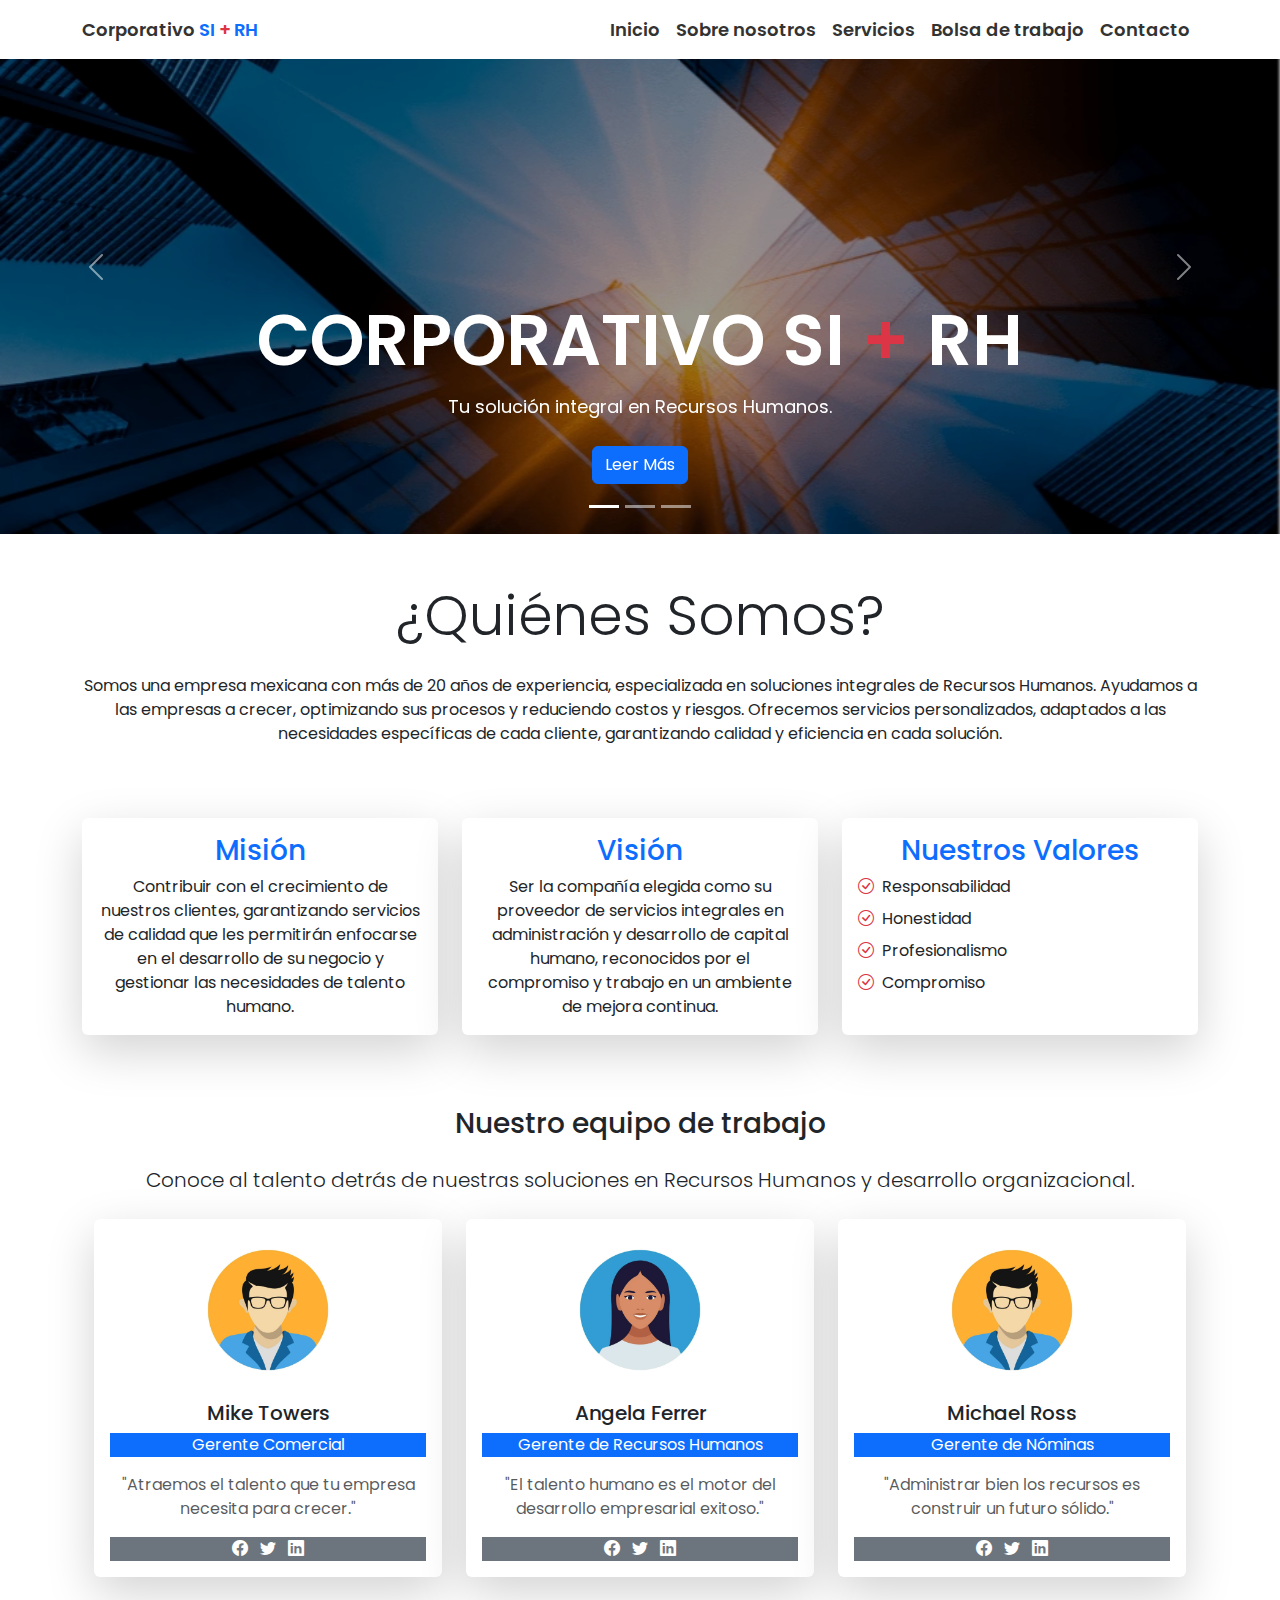
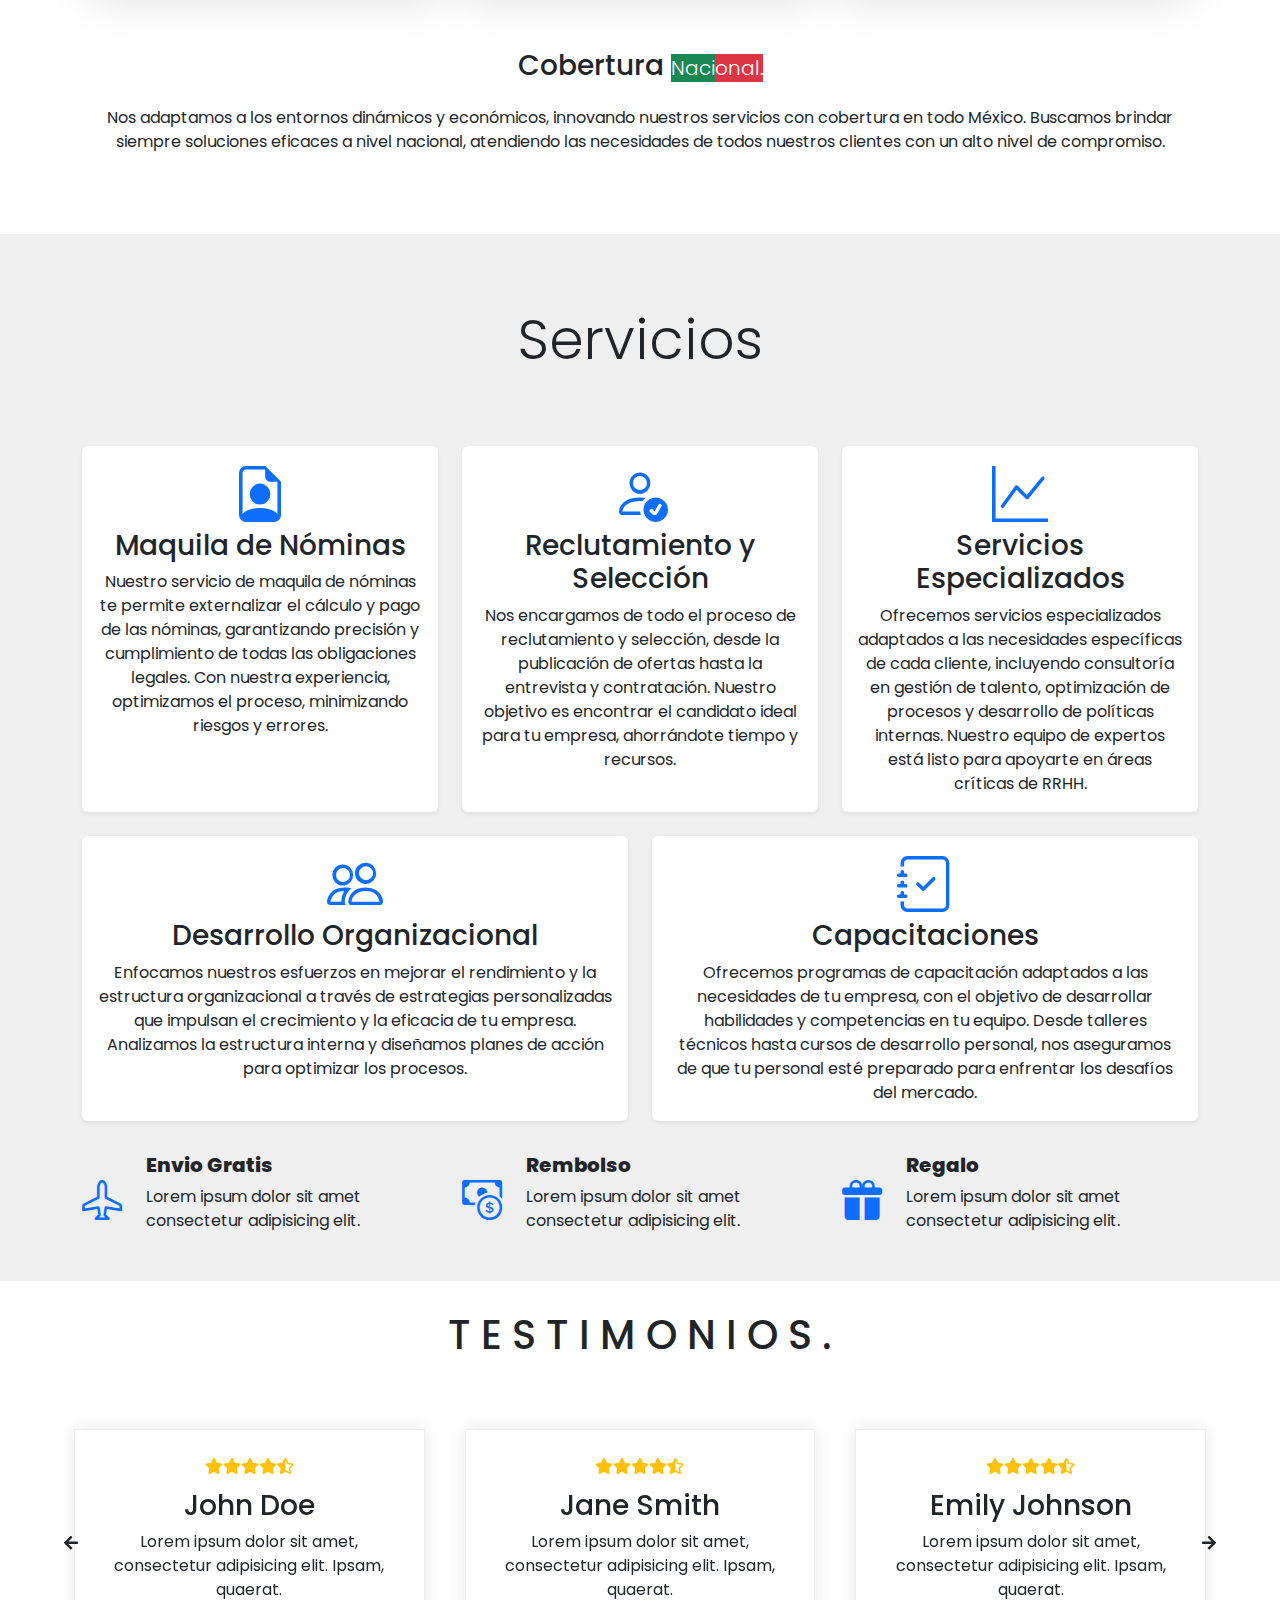
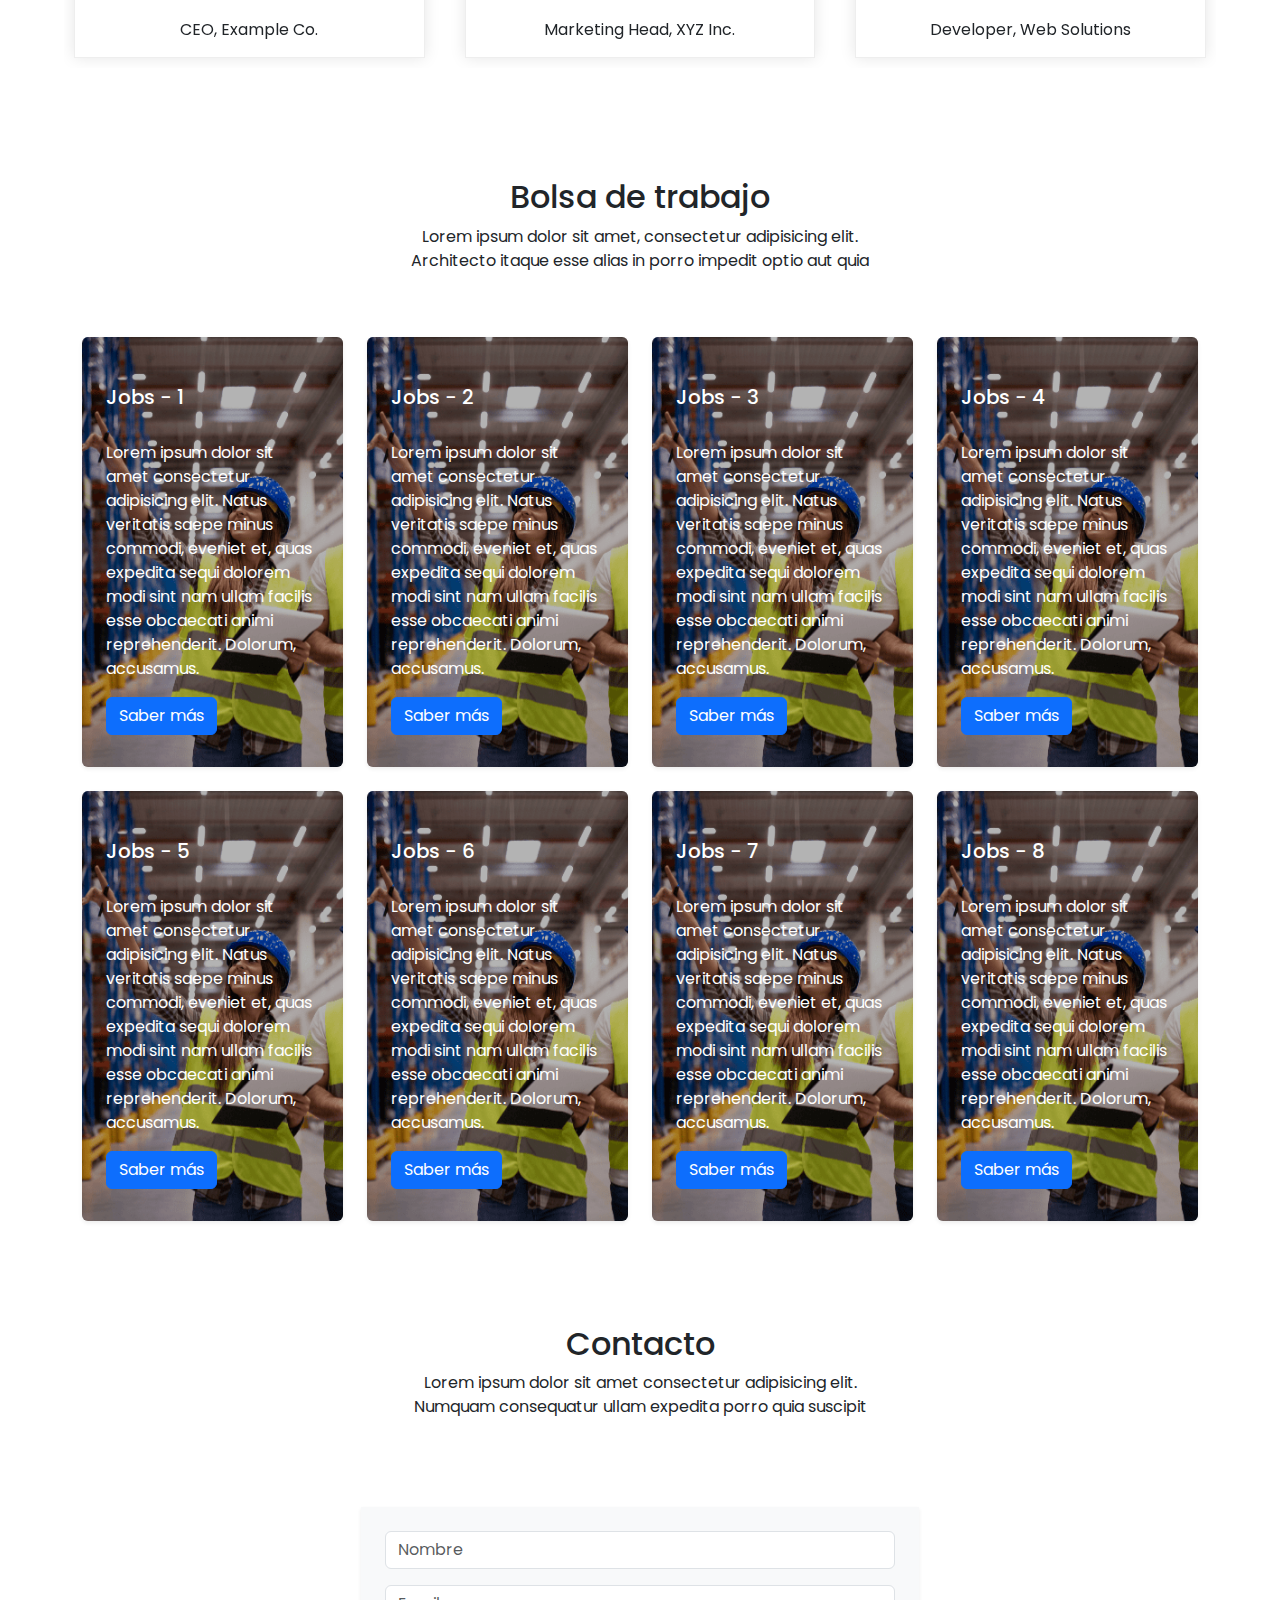
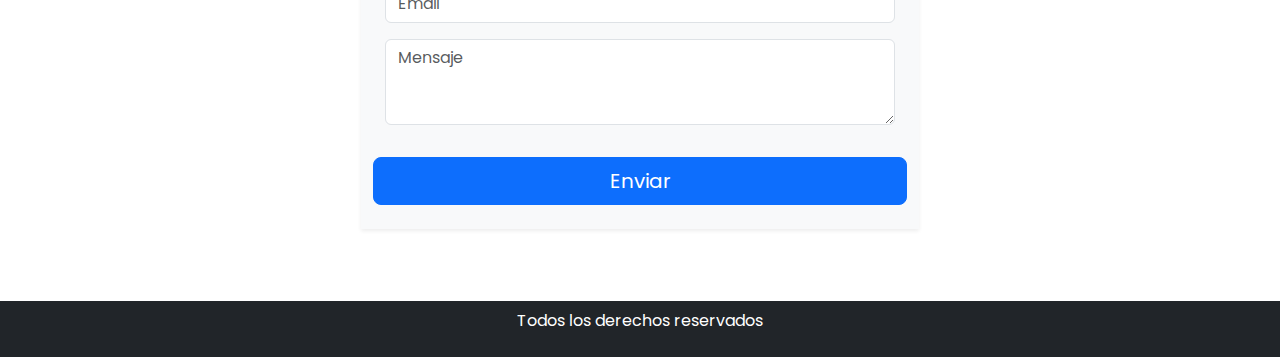
<file: index.html>
<!DOCTYPE html>
<html lang="es">
<head>
    <meta charset="UTF-8">
    <meta name="viewport" content="width=device-width, initial-scale=1.0">
    <meta name="description" content="Corporativo SI + RH, empresa mexicana especializada en soluciones integrales de Recursos Humanos.">
    <meta name="keywords" content="Recursos Humanos, Reclutamiento, Selección de Personal, Maquila de Nóminas, Desarrollo Organizacional, Capacitaciones">
    <meta name="author" content="Corporativo SI + RH">
    <title>Corporativo SI + RH</title>
    <link rel="stylesheet" href="css/styles.css">
    <!-- Owl Carousel CSS -->
    <link rel="stylesheet" href="https://cdnjs.cloudflare.com/ajax/libs/OwlCarousel2/2.3.4/assets/owl.carousel.min.css">
    <link rel="stylesheet" href="https://cdnjs.cloudflare.com/ajax/libs/OwlCarousel2/2.3.4/assets/owl.theme.default.min.css">
    <!-- Font Awesome -->
    <link rel="stylesheet" href="https://cdnjs.cloudflare.com/ajax/libs/font-awesome/5.15.4/css/all.min.css">
    <!-- B O O T S T R A P -->
    <link href="https://cdn.jsdelivr.net/npm/bootstrap@5.3.3/dist/css/bootstrap.min.css" rel="stylesheet" integrity="sha384-QWTKZyjpPEjISv5WaRU9OFeRpok6YctnYmDr5pNlyT2bRjXh0JMhjY6hW+ALEwIH" crossorigin="anonymous">
    <link rel="stylesheet" href="https://cdn.jsdelivr.net/npm/bootstrap-icons@1.11.3/font/bootstrap-icons.min.css">
</head>
<body>
    <nav class="navbar navbar-expand-lg fixed-top">
        <div class="container">
            <a href="#" class="navbar-brand">Corporativo <span class="text-primary"> SI<span class="text-danger"> + </span>RH</span></a>
            <button type="button" class="navbar-toggler" data-bs-toggle="collapse" data-bs-target="#navbar-start" aria-controls="navbar-start" aria-expanded="false" aria-label="Toggle navigation">
                <span class="navbar-toggler-icon"></span>
            </button>
            <!-- Contenedor del menú desplegable -->
            <div class="collapse navbar-collapse" id="navbar-start">
                <ul class="navbar-nav ms-auto mb-2 mb-lg-0">
                    <li class="nav-item">
                        <a class="nav-link" href="#">Inicio</a>
                    </li>
                    <li class="nav-item">
                        <a class="nav-link" href="#sobre-nosotros">Sobre nosotros</a>
                    </li>
                    <li class="nav-item">
                        <a class="nav-link" href="#servicios">Servicios</a>
                    </li>
                    <li class="nav-item">
                        <a class="nav-link" href="#bolsa">Bolsa de trabajo</a>
                    </li>
                    <li class="nav-item">
                        <a class="nav-link" href="#contacto">Contacto</a>
                    </li>
                </ul>
            </div>
        </div>
    </nav>
    <!-- C A R O U S E L -->
    <div id="carouselE1" class="carousel slide" data-bs-ride="carousel">
        <div class="carousel-indicators">
            <button type="button" data-bs-target="#carouselE1" data-bs-slide-to="0" class="active" aria-current="true" aria-label="Slide 1"></button>
            <button type="button" data-bs-target="#carouselE1" data-bs-slide-to="1" aria-label="Slide 2"></button>
            <button type="button" data-bs-target="#carouselE1" data-bs-slide-to="2" aria-label="Slide 3"></button>
        </div>
        <div class="carousel-inner">
            <div class="carousel-item active">
                <img src="img/Carousel-1.webp" class="d-block w-100" alt="Imagen del servicio corporativo" loading="lazy">
                <div class="carousel-caption position-absolute">
                    <h5>Corporativo SI <span class="text-danger">+</span> RH</h5>
                    <p>Tu solución integral en Recursos Humanos.</p>
                    <p><a href="#" class="btn btn-primary mt-3">Leer Más</a></p>
                </div>
            </div>
            <div class="carousel-item">
                <img src="img/Carousel-2.webp" class="d-block w-100" alt="Imagen de reclutamiento y selección de personal" loading="lazy">
                <div class="carousel-caption position-absolute">
                    <h5 class="text-center">Reclutamiento y Selección de Personal</h5>
                    <p>Conectamos talento con oportunidades laborales.</p>
                    <p><a href="#" class="btn btn-primary mt-3">Leer Más</a></p>
                </div>
            </div>
            <div class="carousel-item">
                <img src="img/Carousel-3.webp" class="d-block w-100" alt="Imagen de maquila de nóminas" loading="lazy">
                <div class="carousel-caption position-absolute">
                    <h5>Maquila de Nóminas</h5>
                    <p>Gestión de nóminas eficiente y confiable.</p>
                    <p><a href="#" class="btn btn-primary mt-3">Leer Más</a></p>
                </div>
            </div>
        </div>
        <!-- Controles de navegación -->
        <button class="carousel-control-prev" type="button" data-bs-target="#carouselE1" data-bs-slide="prev">
            <span class="carousel-control-prev-icon" aria-hidden="true"></span>
            <span class="visually-hidden">Anterior</span>
        </button>
        <button class="carousel-control-next" type="button" data-bs-target="#carouselE1" data-bs-slide="next">
            <span class="carousel-control-next-icon" aria-hidden="true"></span>
            <span class="visually-hidden">Siguiente</span>
        </button>
    </div>
    <!-- S E C T I O N   S O B R E   N O S O T R O S -->
    <section id="sobre-nosotros" class="about py-5">
        <div class="container">
            <!-- ¿Quiénes Somos? -->
            <div class="row text-center mb-5">
                <div class="col-12">
                    <h2 class="display-4 mb-4">¿Quiénes Somos?</h2>
                    <p class="mb-4">Somos una empresa mexicana con más de 20 años de experiencia, especializada en soluciones integrales de Recursos Humanos. Ayudamos a las empresas a crecer, optimizando sus procesos y reduciendo costos y riesgos. Ofrecemos servicios personalizados, adaptados a las necesidades específicas de cada cliente, garantizando calidad y eficiencia en cada solución.</p>
                </div>
            </div>  
            <div class="row mb-5">
                <!-- Misión -->
                <div class="col-lg-4 mb-4 d-block">
                    <div class="card border-0 shadow-lg h-100">
                        <div class="card-body text-center">
                            <h3 class="card-title text-primary">Misión</h3>
                            <p class="card-text">Contribuir con el crecimiento de nuestros clientes, garantizando servicios de calidad que les permitirán enfocarse en el desarrollo de su negocio y gestionar las necesidades de talento humano.</p>
                        </div>
                    </div>
                </div>
                <!-- Visión -->
                <div class="col-lg-4 col-md-6 mb-4 d-block">
                    <div class="card border-0 shadow-lg h-100">
                        <div class="card-body text-center">
                            <h3 class="card-title text-primary">Visión</h3>
                            <p class="card-text">Ser la compañía elegida como su proveedor de servicios integrales en administración y desarrollo de capital humano, reconocidos por el compromiso y trabajo en un ambiente de mejora continua.</p>
                        </div>
                    </div>
                </div>
                <!-- Valores -->
                <div class="col-lg-4 col-md-6 mb-4 d-block">
                    <div class="card border-0 shadow-lg h-100">
                        <div class="card-body">
                            <h3 class="card-title text-primary text-center">Nuestros Valores</h3>
                            <ul class="list-unstyled">
                                <li class="mb-2"><i class="bi bi-check-circle me-2 text-danger"></i>Responsabilidad</li>
                                <li class="mb-2"><i class="bi bi-check-circle me-2 text-danger"></i>Honestidad</li>
                                <li class="mb-2"><i class="bi bi-check-circle me-2 text-danger"></i>Profesionalismo</li>
                                <li class="mb-2"><i class="bi bi-check-circle me-2 text-danger"></i>Compromiso</li>
                            </ul>
                        </div>
                    </div>
                </div>
            </div>
            <!-- Our colabroartors-->
            <div class="container">
                <div class="row text-center mb-5 our">
                    <div class="col-12">
                        <h3 class="mb-4">Nuestro equipo de trabajo</h3>
                        <p class="lead mb-4">Conoce al talento detrás de nuestras soluciones en Recursos Humanos y desarrollo organizacional.</p>
                    </div>
        
                    <!-- Este div servirá como contenedor para las tarjetas de los miembros del equipo -->
                    <!-- Las tarjetas se agregarán aquí mediante el script -->
                </div>
            </div>
            <!-- Cobertura -->
            <div class="row text-center mb-2">
                <div class="col-12">
                    <h3 class="mb-4">Cobertura <span class="lead text-bg-success">Naci</span><span class="lead text-bg-danger">onal.</span></h3>
                    <p class="mb-4">Nos adaptamos a los entornos dinámicos y económicos, innovando nuestros servicios con cobertura en todo México. Buscamos brindar siempre soluciones eficaces a nivel nacional, atendiendo las necesidades de todos nuestros clientes con un alto nivel de compromiso.</p>
                </div>
            </div>
        </div>
    </section>
    <!-- S E R V I C I O S -->
    <section id="servicios" class="services py-4">
        <div class="container">
            <div class="row text-center py-5">
                <div class="col-12">
                    <h2 class="display-4 mb-4 ">Servicios</h2>
                </div>
            </div>
            <div class="row">
                <!-- Tarjeta 1 -->
                <div class="col-lg-4 col-md-6 col-sm-6 mb-4">
                    <a href="#" class="text-decoration-none d-block h-100">
                        <div class="card border-0 shadow-sm text-center h-100">
                            <div class="card-body">
                                <i class="bi bi-file-earmark-person display-4 mb-3 text-primary"></i>
                                <h3 class="card-title">Maquila de Nóminas</h3>
                                <p class="card-text">Nuestro servicio de maquila de nóminas te permite externalizar el cálculo y pago de las nóminas, garantizando precisión y cumplimiento de todas las obligaciones legales. Con nuestra experiencia, optimizamos el proceso, minimizando riesgos y errores.</p>
                            </div>
                        </div>
                    </a>
                </div>
                <!-- Tarjeta 2 -->
                <div class="col-lg-4 col-md-6 col-sm-6 mb-4">
                    <a href="#" class="text-decoration-none d-block h-100">
                        <div class="card border-0 shadow-sm text-center h-100">
                            <div class="card-body">
                                <i class="bi bi-person-check display-4 mb-3 text-primary"></i>
                                <h3 class="card-title">Reclutamiento y Selección</h3>
                                <p class="card-text">Nos encargamos de todo el proceso de reclutamiento y selección, desde la publicación de ofertas hasta la entrevista y contratación. Nuestro objetivo es encontrar el candidato ideal para tu empresa, ahorrándote tiempo y recursos.</p>
                            </div>
                        </div>
                    </a>
                </div>
                <!-- Tarjeta 3 -->
                <div class="col-lg-4 col-md-12 mb-4">
                    <a href="#" class="text-decoration-none d-block h-100">
                        <div class="card border-0 shadow-sm text-center h-100">
                            <div class="card-body">
                                <i class="bi bi-graph-up display-4 mb-3 text-primary"></i>
                                <h3 class="card-title">Servicios Especializados</h3>
                                <p class="card-text">Ofrecemos servicios especializados adaptados a las necesidades específicas de cada cliente, incluyendo consultoría en gestión de talento, optimización de procesos y desarrollo de políticas internas. Nuestro equipo de expertos está listo para apoyarte en áreas críticas de RRHH.</p>
                            </div>
                        </div>
                    </a>
                </div>
                <!-- Tarjeta 4 -->
                <div class="col-md-6 col-sm-6 mb-4">
                    <a href="#" class="text-decoration-none d-block h-100">
                        <div class="card border-0 shadow-sm text-center h-100">
                            <div class="card-body">
                                <i class="bi bi-people display-4 mb-3 text-primary"></i>
                                <h3 class="card-title">Desarrollo Organizacional</h3>
                                <p class="card-text">Enfocamos nuestros esfuerzos en mejorar el rendimiento y la estructura organizacional a través de estrategias personalizadas que impulsan el crecimiento y la eficacia de tu empresa. Analizamos la estructura interna y diseñamos planes de acción para optimizar los procesos.</p>
                            </div>
                        </div>
                    </a>
                </div>
                <!-- Tarjeta 5 -->
                <div class="col-md-6 col-sm-6 mb-4">
                    <a href="#" class="text-decoration-none d-block h-100">
                        <div class="card border-0 shadow-sm text-center h-100">
                            <div class="card-body">
                                <i class="bi bi-journal-check display-4 mb-3 text-primary"></i>
                                <h3 class="card-title">Capacitaciones</h3>
                                <p class="card-text">Ofrecemos programas de capacitación adaptados a las necesidades de tu empresa, con el objetivo de desarrollar habilidades y competencias en tu equipo. Desde talleres técnicos hasta cursos de desarrollo personal, nos aseguramos de que tu personal esté preparado para enfrentar los desafíos del mercado.</p>
                            </div>
                        </div>
                    </a>
                </div>
            </div>
            <div class="row py-2">
                <div class="col-12 col-md-6 col-lg-4 box-icons d-flex">
                    <div class="d-flex align-items-center">
                        <i class="bi bi-airplane text-primary"></i>
                        <div class="ms-4">
                            <h3 class="">Envio Gratis</h3>
                            <p>
                                Lorem ipsum dolor sit amet consectetur adipisicing elit.
                            </p>
                        </div>
                    </div>
                </div>
                <div class="col-12 col-md-6 col-lg-4 box-icons d-flex">
                    <div class="d-flex align-items-center">
                        <i class="bi bi-cash-coin text-primary"></i>
                        <div class="ms-4">
                            <h3 class="">Rembolso</h3>
                            <p>
                                Lorem ipsum dolor sit amet consectetur adipisicing elit.
                            </p>
                        </div>
                    </div>
                </div>
                <div class="col-12 col-md-12 col-lg-4 box-icons d-flex">
                    <div class="d-flex align-items-center">
                        <i class="bi bi-gift-fill text-primary"></i>
                        <div class="ms-4">
                            <h3 class="">Regalo</h3>
                            <p>
                                Lorem ipsum dolor sit amet consectetur adipisicing elit.
                            </p>
                        </div>
                    </div>
                </div>
            </div>
        </div>
    </section>
    <!-- Testimonials Section -->
    <section class="testimonials">
        <div class="container">
            <h1>T E S T I M O N I O S . </h1>
            <div class="owl-carousel"></div> <!-- Carousel container -->
        </div>
    </section>
    <!--Bolsa de trabajo-->
    <section class="product" id="bolsa">
        <div class="container">
            <div class="row">
                <div class="col-md-12">
                    <div class="secction-header text-center pb-5">
                        <h2>Bolsa de trabajo</h2>
                        <p>
                            Lorem ipsum dolor sit amet, consectetur adipisicing elit. <br> Architecto itaque esse alias in porro impedit optio aut quia
                        </p>
                    </div>
                </div>
            </div>
            <div class="row" id="jobs-container">
                <!-- Los empleos se generarán aquí -->
            </div>
        </div>
    </section>    
    <!--Contacto-->
    <section class="contact" id="contacto">
        <div class="container mb-3 mb-lg-5">
            <div class="row">
                <div class="col-md-12">
                    <div class="secction-header text-center pb-2 pb-lg-5">
                        <h2>Contacto</h2>
                        <p>
                            Lorem ipsum dolor sit amet consectetur adipisicing elit.<br>Numquam consequatur ullam expedita porro quia suscipit
                        </p>
                    </div>
                </div>
            </div>
            <div class="d-flex justify-content-center">
                <div class="col-12 col-md-12 col-lg-6 p-0 pt-4 pb-4">
                    <!-- FORMULARIO DE CONTACTO CON VALIDACION -->
                    <form class="bg-light p-4 m-auto shadow-sm needs-validation" novalidate>
                        <div class="row">
                            <div class="col-md-12">
                                <div class="mb-3">
                                    <input type="text" class="form-control" placeholder="Nombre" required>
                                    <div class="invalid-feedback">
                                        Por favor, ingresa tu nombre.
                                    </div>
                                </div>
                            </div>
                            <div class="col-md-12">
                                <div class="mb-3">
                                    <input type="email" class="form-control" placeholder="Email" required>
                                    <div class="invalid-feedback">
                                        Ingresa un email válido.
                                    </div>
                                </div>
                            </div>
                            <div class="col-md-12">
                                <div class="mb-3">
                                    <textarea rows="3" class="form-control" placeholder="Mensaje" required></textarea>
                                    <div class="invalid-feedback">
                                        Escribe tu mensaje.
                                    </div>
                                </div>
                            </div>
                            <button type="submit" class="btn btn-primary btn-lg btn-block mt-3">Enviar</button>
                        </div>
                    </form>
                </div>
            </div>
        </div>
    </section>
    <footer class="bg-dark p-2 text-center">
        <div class="container">
            <p class="text-white">Todos los derechos reservados</p>
        </div>
    </footer>
    <!--S C R I P T ***** C U S T O M-->
    <script src="js/bolsa-main.js"></script>
    <script src="js/form-validation.js"></script>
    <script src="js/nuestroEquipo.js"></script>
    <script src="js/testimonials.js" defer></script>
    <!-- S C R I P T ***** B O O T S T R A P -->
    <script src="https://cdn.jsdelivr.net/npm/bootstrap@5.3.3/dist/js/bootstrap.bundle.min.js" integrity="sha384-YvpcrYf0tY3lHB60NNkmXc5s9fDVZLESaAA55NDzOxhy9GkcIdslK1eN7N6jIeHz" crossorigin="anonymous"></script>
    <!-- jQuery and Owl Carousel JS with defer -->
    <script src="https://code.jquery.com/jquery-3.6.0.min.js" defer></script>
    <script src="https://cdnjs.cloudflare.com/ajax/libs/OwlCarousel2/2.3.4/owl.carousel.min.js" defer></script>
</body>
</html>
</file>
<file: css/styles.css>
@import url('https://fonts.googleapis.com/css2?family=Poppins:wght@400;500;600;700;800&display=swap');

/* Definición de variables CSS en :root */
:root {
    --primary-color: #e90404ea; /* Color primario (rojo) */
    --secondary-color: #ffffff; /* Color secundario (blanco) */
    --text-color: #333; /* Color del texto en general */
    --background-color: rgba(0, 0, 0, 0.4); /* Fondo del carrusel */
    --hover-color: rgb(48, 48, 48); /* Color de hover para la tarjeta */
    --card-text-color: #fff; /* Color del texto dentro de las tarjetas */
    --services-bg-color: #c0c0c041; /* Color de fondo para la sección de servicios */
    --banner-bg-color: #EAE5DF; /* Color de fondo del banner */
}

* {
    font-family: 'Poppins', sans-serif;
}

/********* M E N U **********/
.navbar {
    background-color: var(--secondary-color); /* Uso de variable para el fondo del navbar */
}

.navbar a:hover {
    color: var(--primary-color); /* Uso de variable para el color de hover en enlaces */
}

.navbar a {
    font-weight: 600;
    font-size: 18px;
    color: var(--text-color); /* Uso de variable para el color del texto en enlaces */
}

.carousel-item {
    min-height: 400px;
}

.carousel-caption {
    bottom: 220px;
    z-index: 2;
}

.carousel-caption h5 {
    font-size: 70px;
    font-weight: 600;
    text-transform: uppercase;
    margin-top: 25px;
}

.carousel-caption p {
    width: 60%;
    margin: 10px auto;
    font-size: 18px;
}

.carousel-inner::before {
    content: '';
    position: absolute;
    width: 100%;
    height: 100%;
    top: 0;
    left: 0;
    background: var(--background-color); /* Uso de variable para el fondo del carrusel */
    z-index: 1;
}

.services {
    padding: 80px 0;
    background-color: var(--services-bg-color); /* Uso de variable para el fondo de servicios */
}

/* Estilos comunes para todas las tarjetas */
.jobs-cards {
    position: relative;
    overflow: hidden;
    background-size: cover;
    background-position: center center;
    background-repeat: no-repeat;
}
.jobs-cards::before {
    content: '';
    position: absolute;
    width: 100%;
    height: 100%;
    top: 0;
    left: 0;
    background: rgba(0, 0, 0, 0.295); /* Fondo semitransparente inicial */
    z-index: 1;
    transition: background 0.5s ease; /* Transición suave */
}
.jobs-cards:hover::before {
    background: var(--hover-color); /* Uso de variable para el fondo en hover */
}
.jobs-cards .card-body {
    position: relative;
    z-index: 2;
    color: var(--card-text-color); /* Uso de variable para el texto dentro de las tarjetas */
    transition: color 0.5s ease;
}
.jobs-cards .card-title,
.jobs-cards p {
    color: var(--card-text-color); /* Uso de variable para el texto de las tarjetas */
}
.jobs-cards .btn-primary {
    z-index: 3;
    position: relative;
}

/* Estilos específicos para las diferentes imágenes de fondo */
.bg-trab1 {
    background-image: url('../img/Cards.webp');
}
.bg-trab2 {
    background-image: url('../img/Cards.webp');
}
.bg-trab3 {
    background-image: url('../img/Cards.webp');
}
.bg-trab4 {
    background-image: url('../img/Cards.webp');
}
.bg-trab5 {
    background-image: url('../img/Cards.webp');
}
.bg-trab6 {
    background-image: url('../img/Cards.webp');
}
.bg-trab7 {
    background-image: url('../img/Cards.webp');
}
.bg-trab8 {
    background-image: url('../img/Cards.webp');
}


.box-icons i {
    font-size: 40px;
}

.box-icons h3 {
    font-size: 20px;
    font-weight: 800;
}

.product {
    padding: 80px 0;
}
/* TESTIMONIOS */
.testimonials .container h1 {
    text-align: center;
    font-size: 2.5em;
    margin-bottom: 1.5em;
}

.testimonials .container {
    width: 90%;
    max-width: 1200px;
    margin: 0 auto;
    padding: 20px 0;
}

.testimonials {
    padding: 10px 0;
    background-color: #fff;
}

.testimonial-item {
    background: #fff;
    padding: 15px;
    margin: 10px;
    border: 1px solid #eee;
    box-shadow: 0 0 15px rgba(0, 0, 0, 0.1);
    text-align: center;
}

.testimonials .container .stars {
    margin: 10px 0;
}

.testimonials .container .stars i {
    color: #ffc107;
}

.testimonials .container .stars h3 {
    font-size: 1.2em;
    margin-bottom: 10px;
    font-weight: 600;
}

.testimonials .container .stars .designation {
    font-size: 0.9em;
    color: #777;
    margin-top: 5px;
}

@media (max-width: 768px) {
    .testimonials .container h1 {
        font-size: 2em;
    }

    .testimonial-item {
        padding: 10px;
    }
}

.owl-carousel {
    position: relative; /* Asegúrate de que el contenedor tenga posición relativa */
}

/* Estilo para las flechas */
.owl-nav {
    position: absolute;
    top: 50%; /* Posiciona en el medio verticalmente */
    width: 100%; /* Ancho completo */
    display: flex; /* Usa flexbox para centrar */
    justify-content: space-between; /* Espacia las flechas a los lados */
    transform: translateY(-50%); /* Centra verticalmente */
}

/* Estilo para las flechas individuales */
.owl-nav .owl-prev,
.owl-nav .owl-next {
    background-color: rgba(255, 255, 255, 0.8); /* Fondo semi-transparente */
    border: 1px solid #ddd; /* Borde delgado */
    border-radius: 5px; /* Bordes redondeados */
    padding: 10px; /* Espaciado interno */
    cursor: pointer; /* Cambia el cursor al pasar el ratón */
}

/* Cambia el color de las flechas al pasar el ratón */
.owl-nav .owl-prev:hover,
.owl-nav .owl-next:hover {
    background-color: rgba(255, 255, 255, 1);
    transition: background-color 0.3s; /* Transición suave */
}


@media(max-width: 1024px) {
    .carousel-item {
        min-height: 500px;
    }

    .carousel-item img {
        height: 500px;
        width: 100%; 
        object-fit: cover; 
    }

    .carousel-caption {
        bottom: 30px;
    }

    .carousel-caption h5 {
        font-size: 30px;
        margin-top: 0;
    }

    .carousel-caption p {
        width: 100%;
        font-size: 10px;
    }

    .services {
        padding: 30px 0;
    }

    .product {
        padding: 30px 0 0 0;
    }

    .banner {
        margin-bottom: 30px;
    }
}
</file>
